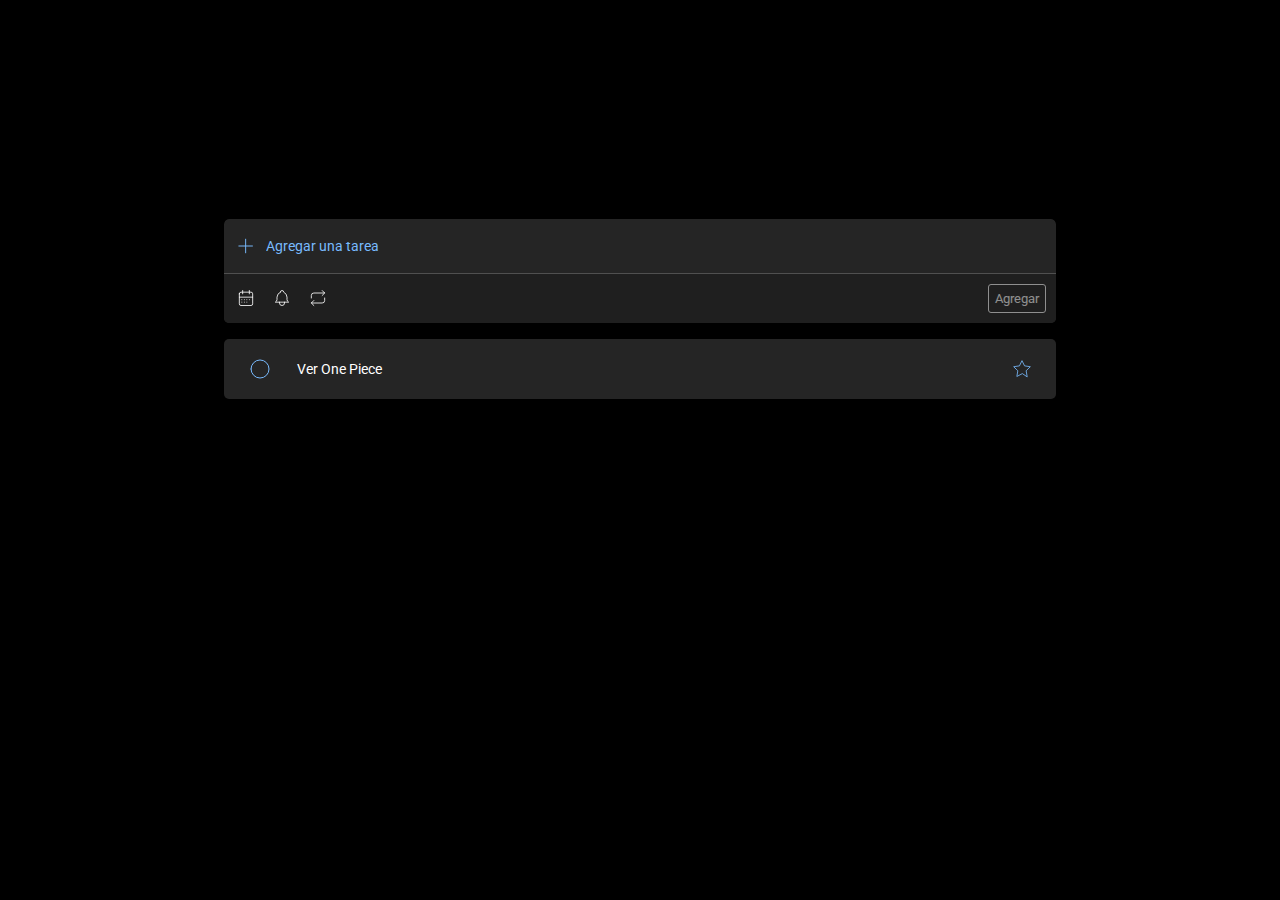
<file: index.html>
<!DOCTYPE html>
<html lang="es">
<head>
    <meta charset="UTF-8">
    <meta name="viewport" content="width=device-width, initial-scale=1.0">
    <title>Form ToDo</title>

    <link rel="stylesheet" href="./styles/reset.css">
    <link rel="stylesheet" href="./styles/main.css">
    <link rel="stylesheet" href="./styles/form.css">
    <link rel="stylesheet" href="./styles/task.css">

    <link rel="preconnect" href="https://fonts.googleapis.com">
    <link rel="preconnect" href="https://fonts.gstatic.com" crossorigin>
    <link href="https://fonts.googleapis.com/css2?family=Roboto:ital,wght@0,100..900;1,100..900&display=swap" rel="stylesheet">
</head>
<body>
    
    <div class="container">
        <div class="sub-container container_form">
            <form action="" class="form">
                <fieldset class="form_task-information">
                    <svg  xmlns="http://www.w3.org/2000/svg"  width="24"  height="24"  viewBox="0 0 24 24"  fill="none"  stroke="currentColor"  stroke-width="1"  stroke-linecap="round"  stroke-linejoin="round"  class="icon icon-tabler icons-tabler-outline icon-tabler-plus"><path stroke="none" d="M0 0h24v24H0z" fill="none"/><path d="M12 5l0 14" /><path d="M5 12l14 0" /></svg>
                    <input type="text" placeholder="Agregar una tarea" class="form_input-task-name">
                </fieldset>
                <fieldset class="form_form-btn">
                    <div class="form_icons-task">
                        <svg  xmlns="http://www.w3.org/2000/svg"  width="20"  height="20"  viewBox="0 0 24 24"  fill="none"  stroke="currentColor"  stroke-width="1"  stroke-linecap="round"  stroke-linejoin="round"  class="icon icon-tabler icons-tabler-outline icon-tabler-calendar-week"><path stroke="none" d="M0 0h24v24H0z" fill="none"/><path d="M4 7a2 2 0 0 1 2 -2h12a2 2 0 0 1 2 2v12a2 2 0 0 1 -2 2h-12a2 2 0 0 1 -2 -2v-12z" /><path d="M16 3v4" /><path d="M8 3v4" /><path d="M4 11h16" /><path d="M7 14h.013" /><path d="M10.01 14h.005" /><path d="M13.01 14h.005" /><path d="M16.015 14h.005" /><path d="M13.015 17h.005" /><path d="M7.01 17h.005" /><path d="M10.01 17h.005" /></svg>
                        <svg  xmlns="http://www.w3.org/2000/svg"  width="20"  height="20"  viewBox="0 0 24 24"  fill="none"  stroke="currentColor"  stroke-width="1"  stroke-linecap="round"  stroke-linejoin="round"  class="icon icon-tabler icons-tabler-outline icon-tabler-bell"><path stroke="none" d="M0 0h24v24H0z" fill="none"/><path d="M10 5a2 2 0 1 1 4 0a7 7 0 0 1 4 6v3a4 4 0 0 0 2 3h-16a4 4 0 0 0 2 -3v-3a7 7 0 0 1 4 -6" /><path d="M9 17v1a3 3 0 0 0 6 0v-1" /></svg>
                        <svg  xmlns="http://www.w3.org/2000/svg"  width="20"  height="20"  viewBox="0 0 24 24"  fill="none"  stroke="currentColor"  stroke-width="1"  stroke-linecap="round"  stroke-linejoin="round"  class="icon icon-tabler icons-tabler-outline icon-tabler-repeat"><path stroke="none" d="M0 0h24v24H0z" fill="none"/><path d="M4 12v-3a3 3 0 0 1 3 -3h13m-3 -3l3 3l-3 3" /><path d="M20 12v3a3 3 0 0 1 -3 3h-13m3 3l-3 -3l3 -3" /></svg>
                    </div>

                    <div class="form_task-btn">
                        <input type="submit" class="form_submit" value="Agregar">
                    </div>
                </fieldset>
            </form>
        </div>

        <div class="sub-container task_container">
            <article class="task">
                <svg  xmlns="http://www.w3.org/2000/svg"  width="24"  height="24"  viewBox="0 0 24 24"  fill="none"  stroke="currentColor"  stroke-width="1"  stroke-linecap="round"  stroke-linejoin="round"  class="icon icon-tabler icons-tabler-outline icon-tabler-circle"><path stroke="none" d="M0 0h24v24H0z" fill="none"/><path d="M12 12m-9 0a9 9 0 1 0 18 0a9 9 0 1 0 -18 0" /></svg>
                <p class="task_p">Ver One Piece</p>
                <svg  xmlns="http://www.w3.org/2000/svg"  width="20"  height="20"  viewBox="0 0 24 24"  fill="none"  stroke="currentColor"  stroke-width="1"  stroke-linecap="round"  stroke-linejoin="round"  class="icon icon-tabler icons-tabler-outline icon-tabler-star"><path stroke="none" d="M0 0h24v24H0z" fill="none"/><path d="M12 17.75l-6.172 3.245l1.179 -6.873l-5 -4.867l6.9 -1l3.086 -6.253l3.086 6.253l6.9 1l-5 4.867l1.179 6.873z" /></svg>
            </article>
        </div>
    </div>

</body>
</html>
</file>
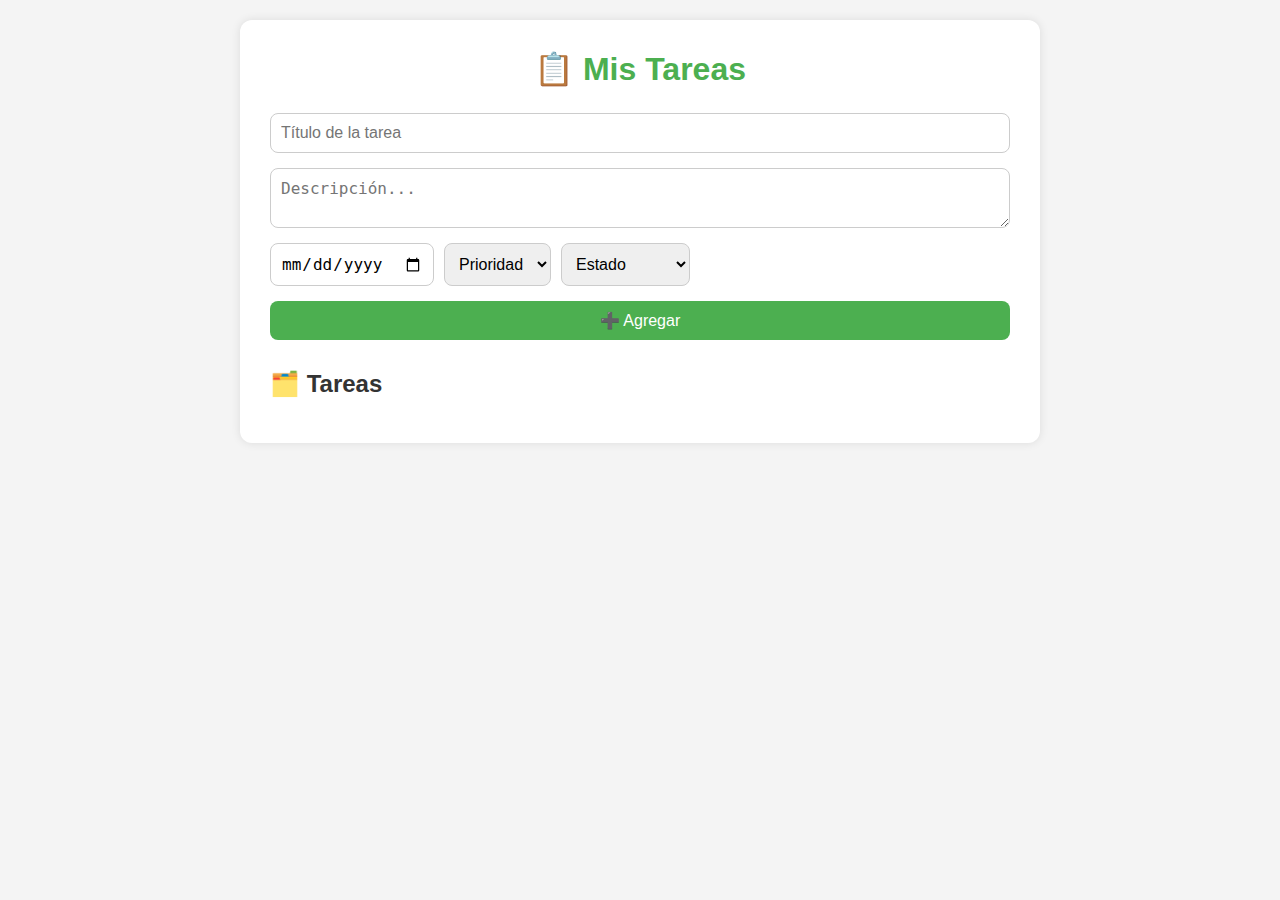
<file: JohanMarin/index.html>
<!DOCTYPE html>
<html lang="es">
<head>
    <meta charset="UTF-8" />
    <meta name="viewport" content="width=device-width, initial-scale=1.0" />
    <title>Mi Lista de Tareas</title>
    <link rel="stylesheet" href="./Styles/styles.css" />
</head>
<body>
    <main class="container">
        <header class="header">
            <h1>📋 Mis Tareas</h1>
        </header>

        <section class="task-creator">
            <form id="task-form">
                <input type="text" id="task-title" placeholder="Título de la tarea" required />
                <textarea id="task-desc" placeholder="Descripción..." rows="2" required></textarea>
                
                <div class="task-meta">
                    <input type="date" id="task-date" required />

                    <select id="task-priority" required>
                        <option value="" disabled selected>Prioridad</option>
                        <option value="alta">Alta</option>
                        <option value="media">Media</option>
                        <option value="baja">Baja</option>
                    </select>

                    <select id="task-status" required>
                        <option value="" disabled selected>Estado</option>
                        <option value="pendiente">Pendiente</option>
                        <option value="en-proceso">En proceso</option>
                        <option value="completada">Completada</option>
                    </select>
                </div>

                <button type="submit">➕ Agregar</button>
            </form>
        </section>

        <section class="task-list-section">
            <h2>🗂️ Tareas</h2>
            <ul id="task-list" class="task-list">
                <!-- Aquí se insertarán las tareas dinámicamente -->
            </ul>
        </section>
    </main>
</body>
</html>
</file>
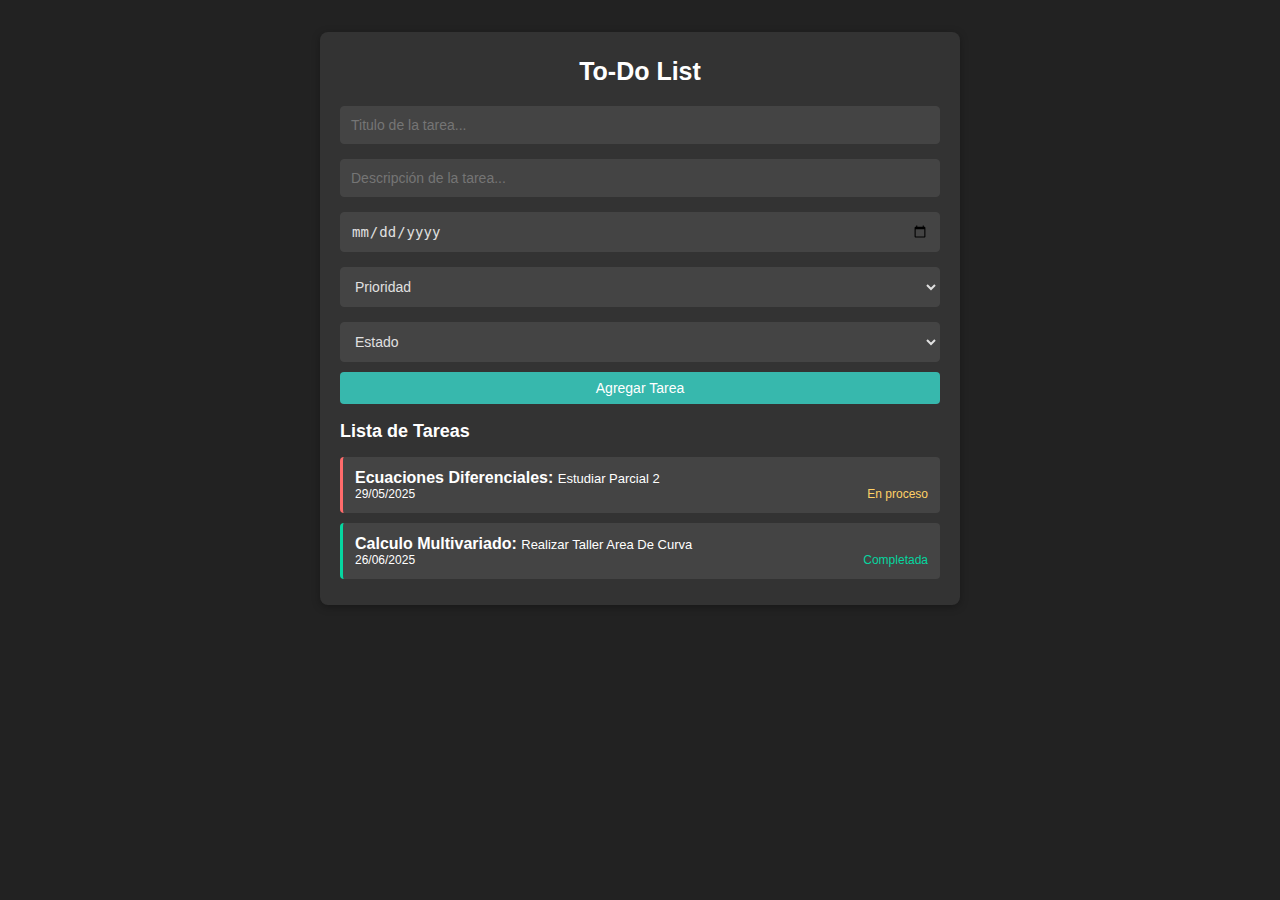
<file: JuanRodriguez_ToDo/index.html>
<!DOCTYPE html>
<html lang="es">
<head>
    <meta charset="UTF-8">
    <meta name="viewport" content="width=device-width, initial-scale=1.0">
    <title>To-Do List</title>
    <link rel="stylesheet" href="styles/generalStyles.css">
    <link rel="stylesheet" href="styles/taskList.css">
    <link rel="stylesheet" href="styles/form.css">
</head>
<body>
    <div class="principal-div">
        <h1 class="list-h1">To-Do List</h1>
        <form id="task-form">
            <input type="text" id="task-input" placeholder="Titulo de la tarea..." required>
            <input type="text" id="task-description" placeholder="Descripción de la tarea..." required>
            <input type="date" id="task-date" required>
            <select id="task-priority" required>
                <option value="" disabled selected>Prioridad</option>
                <option value="alta">Alta</option>
                <option value="media">Media</option>
                <option value="baja">Baja</option>
            </select>
            <select id="task-status" required>
                <option value="" disabled selected>Estado</option>
                <option value="pendiente">Pendiente</option>
                <option value="en-proceso">En Proceso</option>
                <option value="completada">Completada</option>
            </select>
            <button type="submit">Agregar Tarea</button>
        </form>
        <h3 class="list-h3">Lista de Tareas</h3>
        <ul class="task-list">
            <li class="task-item priority-alta">
                <span class="task-title">Ecuaciones Diferenciales:</span>
                <span class="task-description">Estudiar Parcial 2</span>
                <div class="task-details">
                    <span>29/05/2025</span>
                    <span class="status-en-proceso">En proceso</span>
                </div>
            </li>
            <li class="task-item priority-baja">
                <span class="task-title">Calculo Multivariado:</span>
                <span class="task-description">Realizar Taller Area De Curva</span>
                <div class="task-details">
                    <span class="task-date">26/06/2025</span>
                    <span class="status-completada">Completada</span>
                </div>
            </li>
        </ul>
    </div>
</body>
</html>
</file>
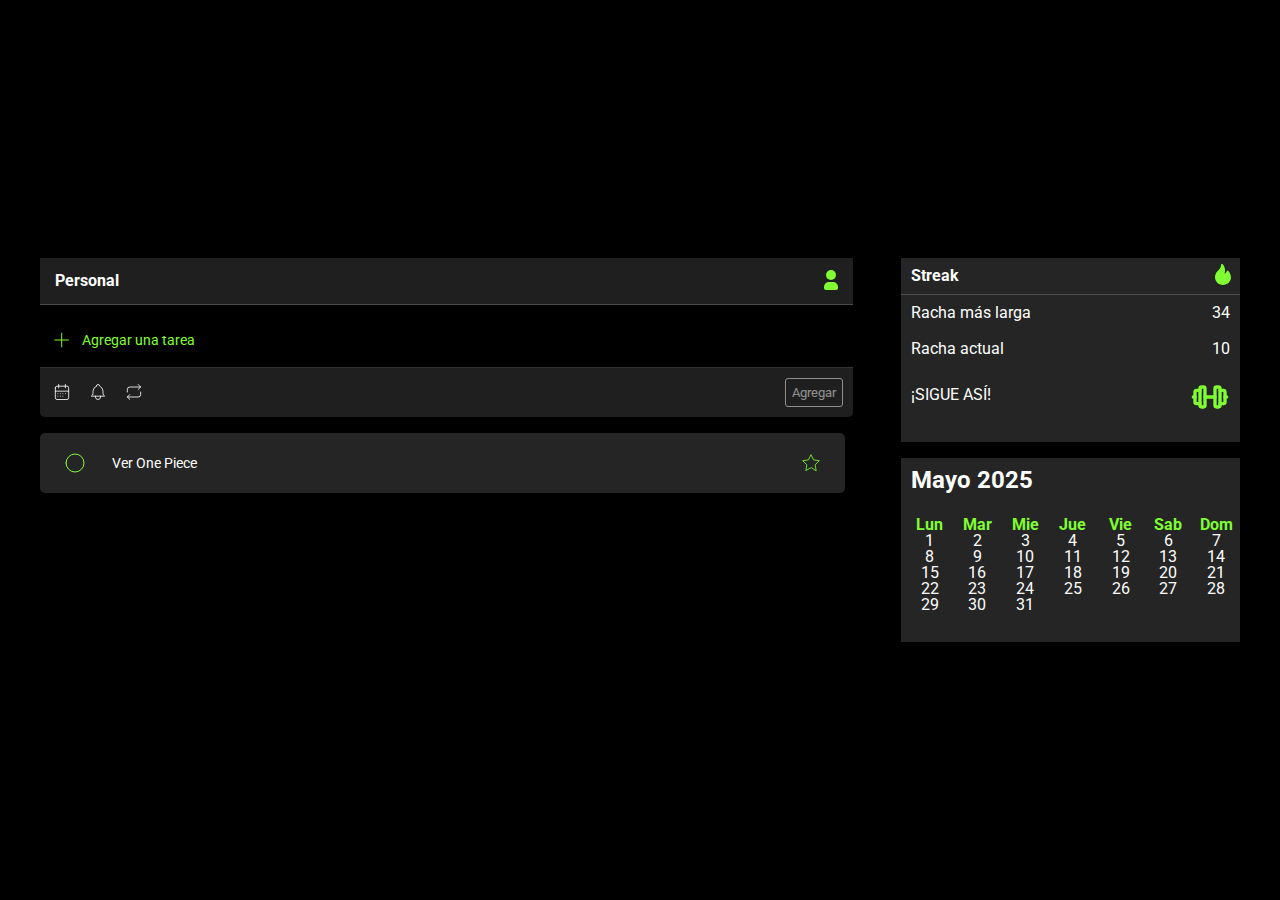
<file: SantiagoSánchezMoya/index.html>
<!DOCTYPE html>

<html lang="es">
  <head>
    <meta charset="UTF-8" />
    <meta name="viewport" content="width=device-width, initial-scale=1.0" />
    <title>Form ToDo</title>

    <link rel="stylesheet" href="./styles/reset.css" />
    <link rel="stylesheet" href="./styles/main.css" />
    <link rel="stylesheet" href="./styles/left.css" />
    <link rel="stylesheet" href="./styles/right.css" />
    <link rel="stylesheet" href="./styles/task.css" />

    <link rel="preconnect" href="https://fonts.googleapis.com" />
    <link rel="preconnect" href="https://fonts.gstatic.com" crossorigin />
    <link
      href="https://fonts.googleapis.com/css2?family=Roboto:ital,wght@0,100..900;1,100..900&display=swap"
      rel="stylesheet"
    />
  </head>
  <body>
    <div class="main_container">
      <section class="container_left">
        <div class="profile">
          <h2>Personal</h2>
          <svg
            xmlns="http://www.w3.org/2000/svg"
            width="24"
            height="24"
            viewBox="0 0 24 24"
            fill="currentColor"
            class="icon icon-tabler icons-tabler-filled icon-tabler-user"
          >
            <path stroke="none" d="M0 0h24v24H0z" fill="none" />
            <path d="M12 2a5 5 0 1 1 -5 5l.005 -.217a5 5 0 0 1 4.995 -4.783z" />
            <path
              d="M14 14a5 5 0 0 1 5 5v1a2 2 0 0 1 -2 2h-10a2 2 0 0 1 -2 -2v-1a5 5 0 0 1 5 -5h4z"
            />
          </svg>
        </div>
        <div class="sub-container container_form" id="form">
          <form action="" class="form">
            <fieldset class="form_task-information">
              <svg
                xmlns="http://www.w3.org/2000/svg"
                width="24"
                height="24"
                viewBox="0 0 24 24"
                fill="none"
                stroke="currentColor"
                stroke-width="1"
                stroke-linecap="round"
                stroke-linejoin="round"
                class="icon icon-tabler icons-tabler-outline icon-tabler-plus"
              >
                <path stroke="none" d="M0 0h24v24H0z" fill="none" />
                <path d="M12 5l0 14" />
                <path d="M5 12l14 0" />
              </svg>
              <input
                type="text"
                name="taskText"
                placeholder="Agregar una tarea"
                class="form_input-task-name"
              />
            </fieldset>
            <fieldset class="form_form-btn">
              <div class="form_icons-task">
                <svg
                  xmlns="http://www.w3.org/2000/svg"
                  width="20"
                  height="20"
                  viewBox="0 0 24 24"
                  fill="none"
                  stroke="currentColor"
                  stroke-width="1"
                  stroke-linecap="round"
                  stroke-linejoin="round"
                  class="icon icon-tabler icons-tabler-outline icon-tabler-calendar-week"
                >
                  <path stroke="none" d="M0 0h24v24H0z" fill="none" />
                  <path
                    d="M4 7a2 2 0 0 1 2 -2h12a2 2 0 0 1 2 2v12a2 2 0 0 1 -2 2h-12a2 2 0 0 1 -2 -2v-12z"
                  />
                  <path d="M16 3v4" />
                  <path d="M8 3v4" />
                  <path d="M4 11h16" />
                  <path d="M7 14h.013" />
                  <path d="M10.01 14h.005" />
                  <path d="M13.01 14h.005" />
                  <path d="M16.015 14h.005" />
                  <path d="M13.015 17h.005" />
                  <path d="M7.01 17h.005" />
                  <path d="M10.01 17h.005" />
                </svg>
                <svg
                  xmlns="http://www.w3.org/2000/svg"
                  width="20"
                  height="20"
                  viewBox="0 0 24 24"
                  fill="none"
                  stroke="currentColor"
                  stroke-width="1"
                  stroke-linecap="round"
                  stroke-linejoin="round"
                  class="icon icon-tabler icons-tabler-outline icon-tabler-bell"
                >
                  <path stroke="none" d="M0 0h24v24H0z" fill="none" />
                  <path
                    d="M10 5a2 2 0 1 1 4 0a7 7 0 0 1 4 6v3a4 4 0 0 0 2 3h-16a4 4 0 0 0 2 -3v-3a7 7 0 0 1 4 -6"
                  />
                  <path d="M9 17v1a3 3 0 0 0 6 0v-1" />
                </svg>
                <svg
                  xmlns="http://www.w3.org/2000/svg"
                  width="20"
                  height="20"
                  viewBox="0 0 24 24"
                  fill="none"
                  stroke="currentColor"
                  stroke-width="1"
                  stroke-linecap="round"
                  stroke-linejoin="round"
                  class="icon icon-tabler icons-tabler-outline icon-tabler-repeat"
                >
                  <path stroke="none" d="M0 0h24v24H0z" fill="none" />
                  <path d="M4 12v-3a3 3 0 0 1 3 -3h13m-3 -3l3 3l-3 3" />
                  <path d="M20 12v3a3 3 0 0 1 -3 3h-13m3 3l-3 -3l3 -3" />
                </svg>
              </div>
  
              <div class="form_task-btn">
                <input type="submit" class="form_submit" value="Agregar" />
              </div>
            </fieldset>
          </form>
        </div>
        <div class="sub-container task_container" id="task_container">
          <article class="task">
            <svg
              xmlns="http://www.w3.org/2000/svg"
              width="24"
              height="24"
              viewBox="0 0 24 24"
              fill="none"
              stroke="currentColor"
              stroke-width="1"
              stroke-linecap="round"
              stroke-linejoin="round"
              class="icon icon-tabler icons-tabler-outline icon-tabler-circle"
            >
              <path stroke="none" d="M0 0h24v24H0z" fill="none" />
              <path d="M12 12m-9 0a9 9 0 1 0 18 0a9 9 0 1 0 -18 0" />
            </svg>
            <p class="task_p">Ver One Piece</p>
            <svg
              xmlns="http://www.w3.org/2000/svg"
              width="20"
              height="20"
              viewBox="0 0 24 24"
              fill="none"
              stroke="currentColor"
              stroke-width="1"
              stroke-linecap="round"
              stroke-linejoin="round"
              class="icon icon-tabler icons-tabler-outline icon-tabler-star"
            >
              <path stroke="none" d="M0 0h24v24H0z" fill="none" />
              <path
                d="M12 17.75l-6.172 3.245l1.179 -6.873l-5 -4.867l6.9 -1l3.086 -6.253l3.086 6.253l6.9 1l-5 4.867l1.179 6.873z"
              />
            </svg>
          </article>
        </div>
      </section>
      <section class="container_right">
        <div class="streak">
          <div class="titleStr">
            <h2>Streak</h2>
            <svg
              xmlns="http://www.w3.org/2000/svg"
              width="24"
              height="24"
              viewBox="0 0 24 24"
              fill="currentColor"
              class="icon icon-tabler icons-tabler-filled icon-tabler-flame"
            >
              <path stroke="none" d="M0 0h24v24H0z" fill="none" />
              <path
                d="M10 2c0 -.88 1.056 -1.331 1.692 -.722c1.958 1.876 3.096 5.995 1.75 9.12l-.08 .174l.012 .003c.625 .133 1.203 -.43 2.303 -2.173l.14 -.224a1 1 0 0 1 1.582 -.153c1.334 1.435 2.601 4.377 2.601 6.27c0 4.265 -3.591 7.705 -8 7.705s-8 -3.44 -8 -7.706c0 -2.252 1.022 -4.716 2.632 -6.301l.605 -.589c.241 -.236 .434 -.43 .618 -.624c1.43 -1.512 2.145 -2.924 2.145 -4.78"
              />
            </svg>
          </div>
          <div class="streakContent">
            <p>Racha más larga</p>
            <p>34</p>
          </div>
          <div class="streakContent">
            <p>Racha actual</p>
            <p>10</p>
          </div>
          <div class="streakContent">
            <p style="margin-top: 10px">¡SIGUE ASÍ!</p>
            <svg
              xmlns="http://www.w3.org/2000/svg"
              margin="auto"
              width="40"
              height="40"
              viewBox="0 0 24 24"
              fill="none"
              stroke="currentColor"
              stroke-width="2"
              stroke-linecap="round"
              stroke-linejoin="round"
              class="icon icon-tabler icons-tabler-outline icon-tabler-barbell"
            >
              <path stroke="none" d="M0 0h24v24H0z" fill="none" />
              <path d="M2 12h1" />
              <path d="M6 8h-2a1 1 0 0 0 -1 1v6a1 1 0 0 0 1 1h2" />
              <path
                d="M6 7v10a1 1 0 0 0 1 1h1a1 1 0 0 0 1 -1v-10a1 1 0 0 0 -1 -1h-1a1 1 0 0 0 -1 1z"
              />
              <path d="M9 12h6" />
              <path
                d="M15 7v10a1 1 0 0 0 1 1h1a1 1 0 0 0 1 -1v-10a1 1 0 0 0 -1 -1h-1a1 1 0 0 0 -1 1z"
              />
              <path d="M18 8h2a1 1 0 0 1 1 1v6a1 1 0 0 1 -1 1h-2" />
              <path d="M22 12h-1" />
            </svg>
          </div>
        </div>
        <div class="calendar">
          <h2>Mayo 2025</h2>
          <ol>
            <li class="day_name">Lun</li>
            <li class="day_name">Mar</li>
            <li class="day_name">Mie</li>
            <li class="day_name">Jue</li>
            <li class="day_name">Vie</li>
            <li class="day_name">Sab</li>
            <li class="day_name">Dom</li>

            <li>1</li>
            <li>2</li>
            <li>3</li>
            <li>4</li>
            <li>5</li>
            <li>6</li>
            <li>7</li>
            <li>8</li>
            <li>9</li>
            <li>10</li>
            <li>11</li>
            <li>12</li>
            <li>13</li>
            <li>14</li>
            <li>15</li>
            <li>16</li>
            <li>17</li>
            <li>18</li>
            <li>19</li>
            <li>20</li>
            <li>21</li>
            <li>22</li>
            <li>23</li>
            <li>24</li>
            <li>25</li>
            <li>26</li>
            <li>27</li>
            <li>28</li>
            <li>29</li>
            <li>30</li>
            <li>31</li>
          </ol>
        </div>
      </section>
    </div>
    <script src="Js/main.js" type="module"></script>
  </body>
</html>
</file>
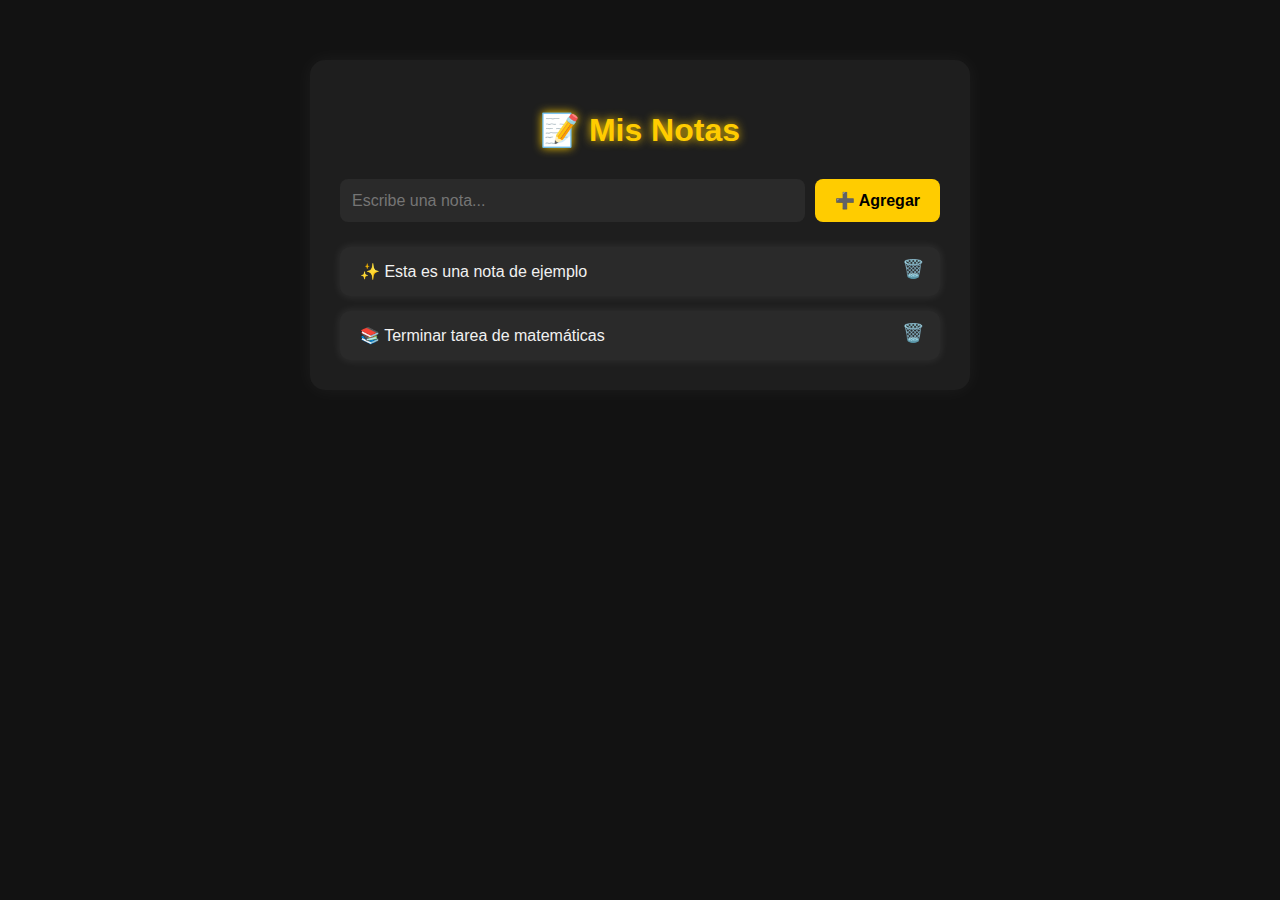
<file: JuanBocachica.html>
<!DOCTYPE html>
<html lang="es">
<head>
  <meta charset="UTF-8" />
  <title>Mi App de Notas</title>
  <style>
    /* Pega aquí todo tu CSS */
    body {
      font-family: 'Segoe UI', sans-serif;
      background-color: #121212;
      color: #f1f1f1;
      margin: 0;
      padding: 0;
    }

    .contenedor {
      max-width: 600px;
      margin: 60px auto;
      padding: 30px;
      background-color: #1e1e1e;
      border-radius: 15px;
      box-shadow: 0 0 20px rgba(255, 255, 255, 0.05);
    }

    h1 {
      text-align: center;
      color: #ffcc00;
      margin-bottom: 30px;
      text-shadow: 0 0 10px #ffcc00;
    }

    .formulario {
      display: flex;
      gap: 10px;
      margin-bottom: 25px;
    }

    .formulario input {
      flex: 1;
      padding: 12px;
      font-size: 16px;
      border: none;
      border-radius: 8px;
      background-color: #2a2a2a;
      color: white;
      outline: none;
    }

    .formulario button {
      padding: 12px 20px;
      font-size: 16px;
      background-color: #ffcc00;
      color: black;
      border: none;
      border-radius: 8px;
      cursor: pointer;
      font-weight: bold;
      transition: background-color 0.3s;
    }

    .formulario button:hover {
      background-color: #e6b800;
    }

    .notas {
      display: flex;
      flex-direction: column;
      gap: 15px;
    }

    .nota {
      background-color: #2a2a2a;
      padding: 15px 20px;
      border-radius: 10px;
      position: relative;
      box-shadow: 0 0 10px rgba(255, 255, 255, 0.1);
      transition: transform 0.2s;
    }

    .nota:hover {
      transform: scale(1.02);
    }

    .nota p {
      margin: 0;
      font-size: 16px;
    }

    .borrar {
      position: absolute;
      top: 10px;
      right: 10px;
      background-color: transparent;
      border: none;
      color: #ff6666;
      font-size: 18px;
      cursor: pointer;
      transition: transform 0.2s;
    }

    .borrar:hover {
      transform: scale(1.2);
    }
  </style>
</head>
<body>
  <div class="contenedor">
    <h1>📝 Mis Notas</h1>

    <form class="formulario">
      <input type="text" placeholder="Escribe una nota..." required />
      <button type="submit">➕ Agregar</button>
    </form>

    <div class="notas">
      <div class="nota">
        <p>✨ Esta es una nota de ejemplo</p>
        <button class="borrar">🗑️</button>
      </div>
      <div class="nota">
        <p>📚 Terminar tarea de matemáticas</p>
        <button class="borrar">🗑️</button>
      </div>
    </div>
  </div>
</body>
</html>
</file>
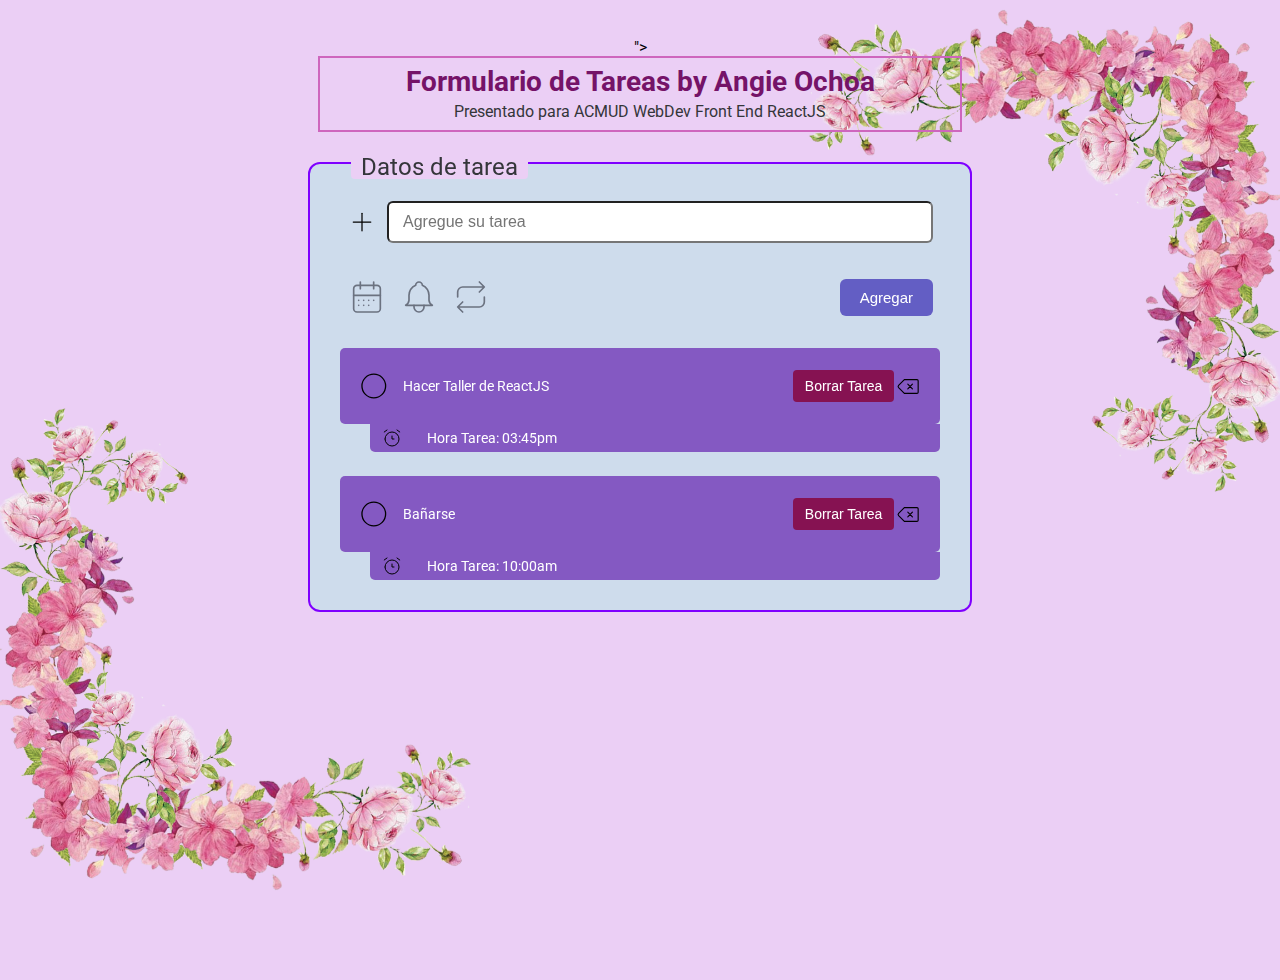
<file: Angie Melissa Ochoa Bermudez/IndexAo.html>
<!DOCTYPE html>
<html lang="es">
<head>
    <meta charset="UTF-8">
    <meta name="viewport" content="width=device-width, initial-scale=1.0">
    <title>Formulario de Tareas Angie Melissa Ochoa</title>

  <link rel="stylesheet" href="./styles/reset.css">
   <link rel="stylesheet" href="./styles/main.css">
   <link rel="stylesheet" href="./styles/Titulo.css"> 
    <link rel="stylesheet" href="./styles/formulario.css">
    <link rel="stylesheet" href="./styles/task.css">"> 
    


    <link rel="preconnect" href="https://fonts.googleapis.com">
    <link rel="preconnect" href="https://fonts.gstatic.com" crossorigin>
    <link href="https://fonts.googleapis.com/css2?family=Roboto:ital,wght@0,100..900;1,100..900&display=swap" rel="stylesheet">
</head>
<body>
    <svg style="display: none;">
        <symbol id="icon-backspace" viewBox="0 0 24 24" fill="none" stroke="currentColor" stroke-width="1" stroke-linecap="round" stroke-linejoin="round">
          <path stroke="none" d="M0 0h24v24H0z" fill="none"/>
          <path d="M20 6a1 1 0 0 1 1 1v10a1 1 0 0 1 -1 1h-11l-5 -5a1.5 1.5 0 0 1 0 -2l5 -5z" />
          <path d="M12 10l4 4m0 -4l-4 4" />
        </symbol>
      </svg>
      
    <div class="Titulo">
        <h1>Formulario de Tareas by Angie Ochoa</h1>
        <h4>Presentado para ACMUD WebDev Front End ReactJS</h4>
    </div>

    <div class="container">
        <div class="sub-container container_form">
            <form action="" class="form">
                <fieldset class="form_task-information">
                    <legend>Datos de tarea</legend>
                    <svg  xmlns="http://www.w3.org/2000/svg"  width="30"  height="30"  viewBox="0 0 24 24"  fill="none"  stroke="currentColor"  stroke-width="1"  stroke-linecap="round"  stroke-linejoin="round"  class="icon icon-tabler icons-tabler-outline icon-tabler-plus"><path stroke="none" d="M0 0h24v24H0z" fill="none"/><path d="M12 5l0 14" /><path d="M5 12l14 0" /></svg>
                    <input type="text" placeholder="Agregue su tarea" class="form_input-task-name">
                </fieldset>
                <fieldset class="form_form-btn">
                    <div class="form_icons-task">
                        <svg  xmlns="http://www.w3.org/2000/svg"  width="40"  height="40"  viewBox="0 0 24 24"  fill="none"  stroke="currentcolor"  stroke-width="1"  stroke-linecap="round"  stroke-linejoin="round"  class="icon icon-tabler icons-tabler-outline icon-tabler-calendar-week"><path stroke="none" d="M0 0h24v24H0z" fill="none"/><path d="M4 7a2 2 0 0 1 2 -2h12a2 2 0 0 1 2 2v12a2 2 0 0 1 -2 2h-12a2 2 0 0 1 -2 -2v-12z" /><path d="M16 3v4" /><path d="M8 3v4" /><path d="M4 11h16" /><path d="M7 14h.013" /><path d="M10.01 14h.005" /><path d="M13.01 14h.005" /><path d="M16.015 14h.005" /><path d="M13.015 17h.005" /><path d="M7.01 17h.005" /><path d="M10.01 17h.005" /></svg>
                        <svg  xmlns="http://www.w3.org/2000/svg"  width="40"  height="40"  viewBox="0 0 24 24"  fill="none"  stroke="currentColor"  stroke-width="1"  stroke-linecap="round"  stroke-linejoin="round"  class="icon icon-tabler icons-tabler-outline icon-tabler-bell"><path stroke="none" d="M0 0h24v24H0z" fill="none"/><path d="M10 5a2 2 0 1 1 4 0a7 7 0 0 1 4 6v3a4 4 0 0 0 2 3h-16a4 4 0 0 0 2 -3v-3a7 7 0 0 1 4 -6" /><path d="M9 17v1a3 3 0 0 0 6 0v-1" /></svg>
                        <svg  xmlns="http://www.w3.org/2000/svg"  width="40"  height="40"  viewBox="0 0 24 24"  fill="none"  stroke="currentColor"  stroke-width="1"  stroke-linecap="round"  stroke-linejoin="round"  class="icon icon-tabler icons-tabler-outline icon-tabler-repeat"><path stroke="none" d="M0 0h24v24H0z" fill="none"/><path d="M4 12v-3a3 3 0 0 1 3 -3h13m-3 -3l3 3l-3 3" /><path d="M20 12v3a3 3 0 0 1 -3 3h-13m3 3l-3 -3l3 -3" /></svg>
                    </div>

                    <div class="form_task-btn">
                        <input type="submit" class="form_submit" value="Agregar">
                    </div>
                </fieldset>
            </form>
        </div>

        <div class="sub-container task_container">
            <article class="task">
                <svg  class="task_icon" xmlns="http://www.w3.org/2000/svg"  width="40"  height="40"  viewBox="0 0 24 24"  fill="none"  stroke="currentColor"  stroke-width="1"  stroke-linecap="round"  stroke-linejoin="round"  class="icon icon-tabler icons-tabler-outline icon-tabler-circle"><path stroke="none" d="M0 0h24v24H0z" fill="none"/><path d="M12 12m-9 0a9 9 0 1 0 18 0a9 9 0 1 0 -18 0" /></svg>
                <p class="task_p">Hacer Taller de ReactJS</p>

                <div class="Borrar_Tarea">
                    
                      <input type="submit" class="task_submit" value="Borrar Tarea">
                </div>
                <svg width="35" height="35">ssd
                    <use href="#icon-backspace" />
                </svg>
            </article>
            <div class="detalles_tarea">
                    <svg  xmlns="http://www.w3.org/2000/svg"  width="24"  height="24"  viewBox="0 0 24 24"  fill="none"  stroke="currentColor"  stroke-width="1"  stroke-linecap="round"  stroke-linejoin="round"  class="icon icon-tabler icons-tabler-outline icon-tabler-alarm"><path stroke="none" d="M0 0h24v24H0z" fill="none"/><path d="M12 13m-7 0a7 7 0 1 0 14 0a7 7 0 1 0 -14 0" /><path d="M12 10l0 3l2 0" /><path d="M7 4l-2.75 2" /><path d="M17 4l2.75 2" /></svg>
                    <p class="task_p">Hora Tarea: 03:45pm</p>
            </div>
        </div>
        <div class="sub-container task_container">
            <article class="task">
                <svg  class="task_icon" xmlns="http://www.w3.org/2000/svg"  width="40"  height="40"  viewBox="0 0 24 24"  fill="currentColor"  stroke="currentColor"  stroke-width="1"  stroke-linecap="round"  stroke-linejoin="round"  class="icon icon-tabler icons-tabler-outline icon-tabler-circle"><path stroke="none" d="M0 0h24v24H0z" fill="none"/><path d="M12 12m-9 0a9 9 0 1 0 18 0a9 9 0 1 0 -18 0" /></svg>
                <p class="task_p"> Bañarse</p>
                
                <div class="Borrar_Tarea">
                      <input type="submit" class="task_submit" value="Borrar Tarea">
                </div>
                <svg width="35" height="35">ssd
                    <use href="#icon-backspace" />
                </svg>
            </article>
            <div class="detalles_tarea">
                    <svg  xmlns="http://www.w3.org/2000/svg"  width="24"  height="24"  viewBox="0 0 24 24"  fill="none"  stroke="currentColor"  stroke-width="1"  stroke-linecap="round"  stroke-linejoin="round"  class="icon icon-tabler icons-tabler-outline icon-tabler-alarm"><path stroke="none" d="M0 0h24v24H0z" fill="none"/><path d="M12 13m-7 0a7 7 0 1 0 14 0a7 7 0 1 0 -14 0" /><path d="M12 10l0 3l2 0" /><path d="M7 4l-2.75 2" /><path d="M17 4l2.75 2" /></svg>
                    <p class="task_p">Hora Tarea: 10:00am</p>
            </div>
        </div>
    </div>

</body>
</html>
</file>
<file: styles/main.css>
:root{
    /* --negroClaroII: #1a1a1a; */
    --negroClaroII: #1f1f1f;
    --negroClaro: #252525;
    --negro: black;
    --letter: "Roboto", sans-serif;
    --blue: #78bafd;
    --white: #FFFF;
}

body{
    min-height: 100vh;
    background-color: var(--negro);
    font-family: var(--letter);

    display: flex;
    align-items: center;
    justify-content: center;
}
</file>
<file: styles/form.css>
.container{
    width: 65%;

    border-radius: .3125em;
    overflow: hidden;
}

.sub-container{
    background-color: var(--negroClaro);
    overflow: hidden;
}

.sub-container:not(:first-child){
    margin-top: 1%;
    background-color: transparent;
    height: 21.875em;
    overflow-y: auto;
}

.task_container::-webkit-scrollbar {
    width: 0;
    background-color: transparent;
}

.task_container::-webkit-scrollbar-thumb {
    background-color: transparent;
}

.container_form{
    border-radius: .3125em;
}

input{
    font-family: var(--letter);
}

fieldset{
    display: flex;
    align-items: center;
    justify-content: center;

    box-sizing: border-box;
    padding: .625em;
}

fieldset:first-child{
    border-bottom: thin solid rgba(255, 255, 255, .2);
}

fieldset:nth-child(2){
    background-color: var(--negroClaroII);
    justify-content: space-between;
}

.form_input-task-name{
    font-size: .875em;

    width: 100%;
    background-color: transparent;
    color: var(--white);
    
    outline: none;
    border: none;

    padding: .625em;
    box-sizing: border-box;
}

.form_input-task-name::placeholder{
    color: var(--blue);
}

.form_input-task-name:focus::placeholder{
    color: var(--white);
}

svg{
    cursor: pointer;
}

fieldset:first-child svg{
    color: var(--blue);
    border-radius: .125em;
}
fieldset:nth-child(2) svg{
    color: white;
    transition: .2s;
    padding: .125em;
    border-radius: .125em;

    &:hover{
        background-color: rgba(158, 158, 158, .15);
    }
}

.form_icons-task{
    display: flex;
    gap: .75em;
}

input[type="submit"]{
    cursor: pointer;
    background-color: transparent;
    
    border: none;
    border: thin solid var(--white);
    outline: none;
    
    border-radius: .1875rem;
    padding: .375rem;
    
    opacity: .5;
    color: var(--white);
}
</file>
<file: styles/task.css>
.task{
    background-color: var(--negroClaro);   
    border-radius: .3125em;
    margin-top: 1%;
    
    transition: .2s;
    cursor: pointer;

    padding: 1.125em;
    box-sizing: border-box;

    display: flex;
    align-items: center;
    justify-content: space-around;
    
    &:hover{
        opacity: .8;
    }
}

.task svg{
    color: var(--blue);
}

.task_p{
    width: 90%;
    color: var(--white);
    font-size: .875em;

    box-sizing: border-box;
    padding-left: .9375em;
}
</file>
<file: JuanRodriguez_ToDo/styles/generalStyles.css>
body {
    font-family: 'Segoe UI', Tahoma, Geneva, Verdana, sans-serif;
    background-color: #222222;
    margin: 0;
    padding-top: 2.5%;
    padding-bottom: 2.5%;
    color: #e0e0e0;
    height: 100%;
    width: 100%;
}

.principal-div {
    background-color: #333333;
    border-radius: 8px;
    box-shadow: 0 2px 8px rgba(0, 0, 0, 0.3);
    padding-top: 10px;
    padding-bottom: 10px;
    padding-left: 20px;
    padding-right: 20px;
    width: 600px;
    height: 80%;
    margin-left: 25%;
    margin-right: 25%;
}

.list-h1 {
    color: #ffffff;
    text-align: center;
    margin-top: 15px;
    margin-bottom: 15px;
    font-size: 25px;
}

.list-h3 {
    color: #ffffff;
    margin-top: 10px;
    margin-bottom: 0px;
    font-size: 18px;
}
</file>
<file: JuanRodriguez_ToDo/styles/taskList.css>
.task-list {
    list-style-type: none;
    padding: 0;
    margin-top: 15px;
    height: 12%;
}

.task-item {
    background-color: #444444;
    border-radius: 4px;
    padding: 12px;
    margin-bottom: 10px;
    height: 20%;
    border-left: 3px solid #666666;
}

.task-title {
    font-weight: bold;
    font-size: 16px;
    color: #ffffff;
}

.task-description {
    color: #ffffff;
    font-size: 13px;
}

.task-details {
    display: flex;
    justify-content: space-between;
    font-size: 12px;
    color: #ffffff;
}

.priority-alta {
    border-left-color: #ff6b6b;
}

.priority-media {
    border-left-color: #ffd166;
}

.priority-baja {
    border-left-color: #06d6a0;
}

.status-pendiente {
    color: #ff6b6b;
}

.status-en-proceso {
    color: #ffd166;
}

.status-completada {
    color: #06d6a0;
}
</file>
<file: JuanRodriguez_ToDo/styles/form.css>
#task-form {
    display: block;
    height: 310px;
    margin-bottom: 0px;
}

#task-form input, #task-form select {
    padding: 10px;
    border: 1px solid #444444;
    border-radius: 4px;
    font-size: 14px;
    background-color: #444444;
    color: #e0e0e0;
    width: 100%;
    margin-top: 5px;
    margin-bottom: 10px;
    box-sizing: border-box;
}

#task-form input:focus, #task-form select:focus {
    outline: none;
    border-color: #37b8ad;
}

#task-form button {
    background-color: #37b8ad;
    color: white;
    border: none;
    padding: 8px;
    border-radius: 4px;
    cursor: pointer;
    font-size: 14px;
    width: 100%;
    transition: background-color 0.2s;
}

#task-form button:hover {
    background-color: #b83737;
}
</file>
<file: SantiagoSánchezMoya/styles/main.css>
:root{
    /* --negroClaroII: #1a1a1a; */
    --negroClaroII: #1f1f1f;
    --negroClaro: #252525;
    --negro: black;
    --letter: "Roboto", sans-serif;
    --blue: #78bafd;
    --white: #FFFF;
    --green: #80ff33;
}

body{
    min-height: 100vh;
    background-color: var(--negro);
    font-family: var(--letter);

    display: flex;
    align-items: center;
    justify-content: center;
}
</file>
<file: SantiagoSánchezMoya/styles/left.css>
.main_container {
  width: 100%;
  border-radius: 0.3125em;
  overflow: hidden;
  display: grid;
  grid-template-columns: 7fr 3fr;
  gap: 2rem;
  justify-content: center;
  height: 25rem;
  margin-left: 2rem;
  margin-right: 2rem;
}

.profile {
  display: flex;
  background-color: var(--negroClaroII);
  text-align: center;
  padding: 10px;
  box-sizing: border-box;
  justify-content: space-between;
  border-bottom: thin solid rgba(255, 255, 255, 0.2);
}

.container_left {
  padding: 0.5rem;
}
h2 {
  font-family: var(--letter);
  color: white;
  padding: 5px;
  font-weight: bold;
}

svg {
  color: var(--green);
}
.sub-container {
  background-color: var(--negroClaro);
  overflow: hidden;
}

.sub-container:not(:first-child) {
  margin-top: 1%;
  background-color: transparent;
  height: fit-content;
  overflow-y: auto;
}

.task_container {
  max-height: 15rem; /* Ajusta este valor según el diseño */
  overflow-y: auto;
  padding-right: 0.5rem; /* opcional para dar espacio al scroll */
}

.task_container::-webkit-scrollbar {
  width: 6px;
  background-color: transparent;
}

.task_container::-webkit-scrollbar-thumb {
  background-color: rgba(255, 255, 255, 0.2);
  border-radius: 3px;
}

.container_form {
  border-radius: 0.3125em;
}

input {
  font-family: var(--letter);
}

fieldset {
  display: flex;
  align-items: center;
  justify-content: center;

  box-sizing: border-box;
  padding: 0.625em;
}

fieldset:first-child {
  border-bottom: thin solid rgba(255, 255, 255, 0.2);
}

fieldset:nth-child(2) {
  background-color: var(--negroClaroII);
  justify-content: space-between;
}

.form_input-task-name {
  font-size: 0.875em;

  width: 100%;
  background-color: transparent;
  color: var(--white);

  outline: none;
  border: none;

  padding: 0.625em;
  box-sizing: border-box;
}

.form_input-task-name::placeholder {
  color: var(--green);
}

.form_input-task-name:focus::placeholder {
  color: var(--white);
}

svg {
  cursor: pointer;
}

fieldset:first-child svg {
  color: var(--green);
  border-radius: 0.125em;
}
fieldset:nth-child(2) svg {
  color: white;
  transition: 0.2s;
  padding: 0.125em;
  border-radius: 0.125em;

  &:hover {
    background-color: rgba(158, 158, 158, 0.15);
  }
}

.form_icons-task {
  display: flex;
  gap: 0.75em;
}

input[type="submit"] {
  cursor: pointer;
  background-color: transparent;

  border: none;
  border: thin solid var(--white);
  outline: none;

  border-radius: 0.1875rem;
  padding: 0.375rem;

  opacity: 0.5;
  color: var(--white);
}
</file>
<file: SantiagoSánchezMoya/styles/right.css>
.container_right{
    display: flex;
    flex-direction: column;
    gap: 1rem;
    padding: 0.5rem;
}

.streak{
    background-color: var(--negroClaro);
    height: 100%;
    width: 100%;
}

.titleStr{
    display: flex;
    justify-content: space-between;
    border-bottom: thin solid rgba(255, 255, 255, .2);
    padding: 5px;
}

.text{
   padding: 10px;
}
.streakContent {
    display: flex;
    justify-content: space-between;
    padding: 10px;
    text-align: center;
}
p {
    font-family: var(--letter);
    color: white;
}
.calendar{
    background-color: var(--negroClaro);
    height: 100%;
    width: 100%;
}
.calendar div {
    text-align: center;
    width: 300px;
}
ol{
    list-style: none;
    display: grid;
    grid-template-columns: repeat(7, 1fr);
    color: white;
    margin-left: 5px;
}

.calendar h2{
    font-weight: bold;
    font-size: x-large;
    color: white;
    margin-bottom: 20px;
    margin-left: 5px;
    margin-top: 5px;
}

.day_name {
    color: var(--green);
    font-weight: bold;
    text-align: center;
}

li{
    text-align: center;
}
</file>
<file: SantiagoSánchezMoya/styles/task.css>
.task{
    background-color: var(--negroClaro);   
    border-radius: .3125em;
    margin-top: 1%;
    
    transition: .2s;
    cursor: pointer;

    padding: 1.125em;
    box-sizing: border-box;

    display: flex;
    align-items: center;
    justify-content: space-around;
    
    &:hover{
        opacity: .8;
    }
}

.task svg{
    color: var(--green);
}

.task_p{
    width: 90%;
    color: var(--white);
    font-size: .875em;

    box-sizing: border-box;
    padding-left: .9375em;
}
</file>
<file: Angie Melissa Ochoa Bermudez/styles/main.css>
:root {
  /* Paleta y fuentes */
  --negroClaroII: #130808;
  --negroClaro: #252525;
  --negro: rgb(235, 207, 245);
  --letter: "Roboto", sans-serif;
  --blue: #78bafd;
  --white: #ffff;
  --moraito: #6624b1b6;
}

body {
  position: relative; /* Para que el pseudo-elemento funcione correctamente */
  background-color: var(--negro);
  font-family: var(--letter);
  min-height: 100vh;
  margin: 0;
  padding: 40px 20px;
  display: flex;
  flex-direction: column;
  align-items: center;
  justify-content: flex-start;

  /* Imagen decorativa principal (esquina superior derecha) */
  background-image: url('flore2.png');
  background-repeat: no-repeat;
  background-position: top right;
  background-size: 500px;
}

body::before {
  content: "";
  position: fixed;
  bottom: 0;
  left: 0;
  width: 500px;
  height: 500px;
  background-image: url('flore2.png');
  background-repeat: no-repeat;
  background-size: 500px;
  background-position: top left;
  transform: scaleX(-1) scaleY(-1); /* Voltea horizontal y verticalmente */
  pointer-events: none;
  z-index: 0;
  opacity: 1;
}
</file>
<file: Angie Melissa Ochoa Bermudez/styles/Titulo.css>
.Titulo {
    inline-size: block;
    text-align: center;
    margin-bottom: 30px;
    padding: 10px 20px;
    width: 60%;
    max-width: 600px;
    border: 2px solid #ce66bd;
  }
  
  .Titulo h1 {
    display: block;
    font-size: 28px;
    color: #751368;
    margin: 0;
    font-weight: 700;
  }
  
  .Titulo h4 {
    display: block;
    font-size: 16px;
    color: #34363a;
    margin: 8px 0 0;
    font-weight: 400;
  }
</file>
<file: Angie Melissa Ochoa Bermudez/styles/formulario.css>
.container {
    display: block;
    width: 100%;
    max-width: 600px;
    border-radius: 12px;
    padding: 30px;
    background-color: rgba(127, 255, 212, 0.267);
    border: 2px solid #7f00ff;
    position: relative;  /* 👈 necesario para que z-index funcione */
  z-index: 1;          /* 👈 estará encima del pseudo-elemento */
/* background-color: white; */
  }
  
  .sub-container.container_form {
    width: 100%;
  }


  .form {
    display: flex;
    flex-direction: column;
    gap: 20px;
  }
  
  .form_task-information {
    display: flex;
    align-items: center;
    gap: 10px;
  }
  
  .form_input-task-name {
    flex: 1;
    padding: 10px 14px;
    border: 1px solid --white;
    border-radius: 6px;
    font-size: 16px;
    outline: none;
    transition: border-color 0.2s ease;
  }
  
  .form_input-task-name:focus {
    border-color: #4f46e5;
  }
  
  .form_form-btn {
    display: flex;
    justify-content: space-between;
    align-items: center;
    flex-wrap: wrap;
    gap: 10px;
  }
  
  .form_icons-task {
    display: flex;
    gap: 12px;
  }
  
  .form_icons-task svg {
    stroke: #6b7280;
    cursor: pointer;
    transition: stroke 0.2s ease;
  }
  
  .form_icons-task svg:hover {
    stroke: #111827;
  }
  
  .form_task-btn {
    display: flex;
    justify-content: flex-end;
  }
  
  .form_submit {
    background-color: #635ec4;
    color: white;
    padding: 10px 20px;
    border: none;
    border-radius: 6px;
    font-size: 15px;
    cursor: pointer;
    transition: background-color 0.2s ease;
  }
  
  .form_submit:hover {
    background-color: #271f94;
  }
  fieldset {
  position: relative;
  border: 1px solid rgba(255, 255, 255, 0); 
  padding: 6px;
}

legend {
  font-size: 1.5em;
  padding: 0 10px;
  color: #34363a;
  background-color: var(--negro); 
  position: absolute;
  top: -40px; /* subir la leyenda encima del borde */
  left: 10px;
  border-radius: 4px;
}
</file>
<file: Angie Melissa Ochoa Bermudez/styles/task.css>
.task{
    background-color: var(--moraito);   
    border-radius: .3125em;
    margin-top: 4%;
    transition: .2s;
    cursor: pointer;
    padding: 1.125em;
    box-sizing: border-box;
    display: flex;
    align-items: center;
    justify-content: space-around;
    &:hover{
        opacity: .8;
    }
    
}
.task_main {
  display: flex;
  align-items: center;
  justify-content: space-between; 
  gap: 10px;
}
.task svg {
    display: flex;
    gap: 12px;
    cursor: pointer;
    transition: stroke 0.2s ease;
    justify-content: flex-center;
  }

.task_icon {
  stroke: black; 
  transition: stroke 0.2s ease;
  fill: transparent;
  cursor: pointer;
}
.task_icon:hover {
  stroke: #312c88; 
  fill: #817ce7;
}
.task_p{
    width: 90%;
    color: var(--white);
    font-size: .875em;
    box-sizing: border-box;

    padding-left: .9375em;
    
}
.task_submit {
  display: flex;
  align-items: center;
  gap: 6px;
  padding: 8px 12px;
  background-color: rgb(134, 18, 82);
  color: white;
  border: none;
  border-radius: 4px;
  cursor: pointer;
  font-size: .875em;
  transition: background-color 0.2s ease;
}
.detalles_tarea {
  display: flex;
  align-items: center;
  background-color: var(--moraito);
  margin-left: 30px; /* ← Ajusta este valor según lo que necesites */
  padding: 2px 10px;  /* Opcional: para que se vea más espacioso */
  border-bottom-left-radius: 5px;
  border-bottom-right-radius: 5px;
  gap: 10px;
}

.task_submit:hover {
  background-color: #e41d4f;
}
</file>
<file: JohanMarin/Styles/styles.css>
/* -------------------- RESET BÁSICO -------------------- */
* {
    margin: 0;
    padding: 0;
    box-sizing: border-box;
}

body {
    font-family: 'Segoe UI', Tahoma, Geneva, Verdana, sans-serif;
    background-color: #f4f4f4;
    color: #333;
    padding: 20px;
}

/* -------------------- CONTENEDOR PRINCIPAL -------------------- */
.container {
    max-width: 800px;
    margin: auto;
    background-color: #fff;
    border-radius: 12px;
    box-shadow: 0 0 10px rgba(0, 0, 0, 0.1);
    padding: 30px;
}

/* -------------------- HEADER -------------------- */
.header {
    text-align: center;
    margin-bottom: 25px;
}

.header h1 {
    font-size: 2rem;
    color: #4CAF50;
}

/* -------------------- FORMULARIO -------------------- */
.task-creator form {
    display: flex;
    flex-direction: column;
    gap: 15px;
}

.task-creator input,
.task-creator textarea,
.task-creator select,
.task-creator button {
    padding: 10px;
    border: 1px solid #ccc;
    border-radius: 8px;
    font-size: 1rem;
}

.task-creator textarea {
    resize: vertical;
}

.task-meta {
    display: flex;
    flex-wrap: wrap;
    gap: 10px;
}

.task-creator button {
    background-color: #4CAF50;
    color: white;
    border: none;
    cursor: pointer;
    transition: background-color 0.2s ease;
}

.task-creator button:hover {
    background-color: #45a049;
}

/* -------------------- LISTA DE TAREAS -------------------- */
.task-list-section h2 {
    margin-top: 30px;
    margin-bottom: 15px;
    font-size: 1.5rem;
}

.task-list {
    list-style: none;
    display: flex;
    flex-direction: column;
    gap: 10px;
}

.task-list li {
    padding: 15px;
    border-radius: 8px;
    background-color: #f9f9f9;
    border-left: 6px solid #ccc;
    display: flex;
    flex-direction: column;
    gap: 5px;
}

/* -------------------- ESTILOS POR PRIORIDAD -------------------- */
.priority-alta {
    border-left-color: #e53935;
}

.priority-media {
    border-left-color: #fbc02d;
}

.priority-baja {
    border-left-color: #43a047;
}

/* -------------------- ESTILOS POR ESTADO -------------------- */
.status-pendiente {
    color: #e53935;
    font-weight: bold;
}

.status-en-proceso {
    color: #fbc02d;
    font-weight: bold;
}

.status-completada {
    color: #43a047;
    font-weight: bold;
    text-decoration: line-through;
}
</file>
